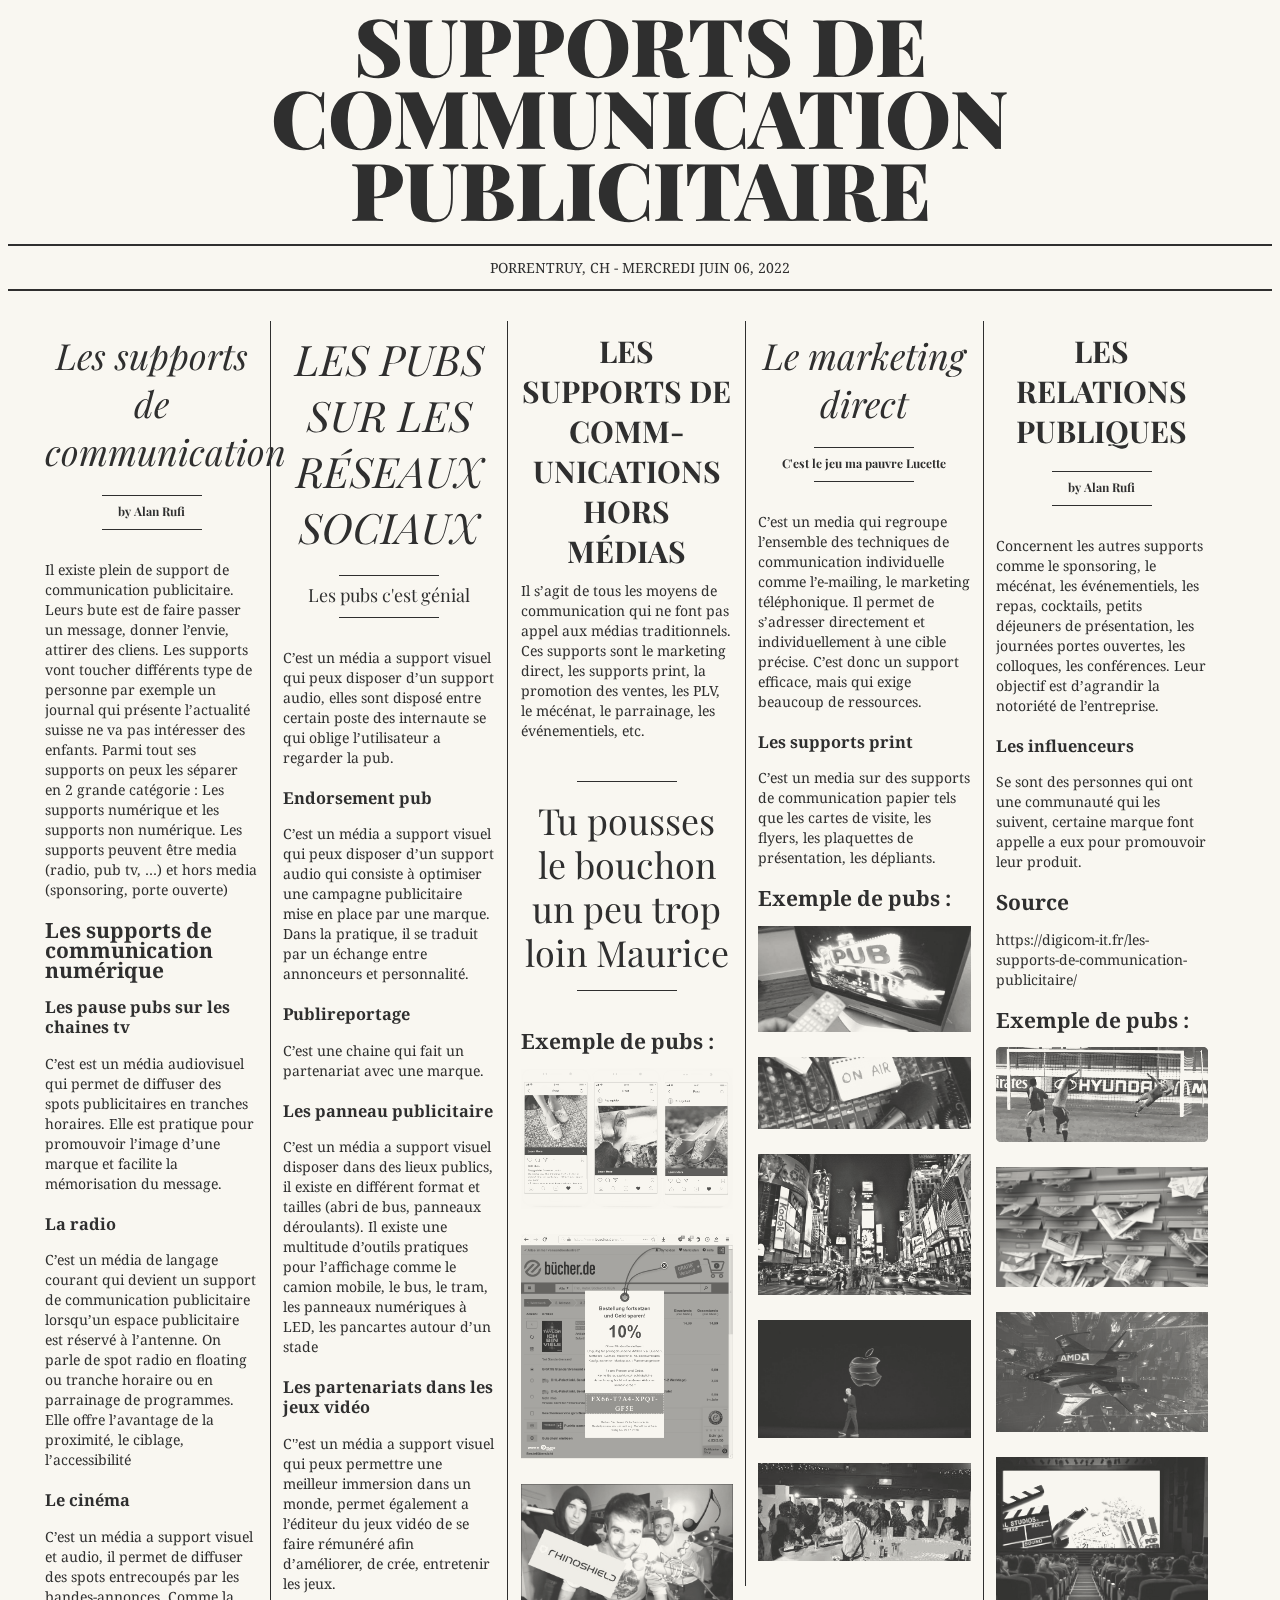
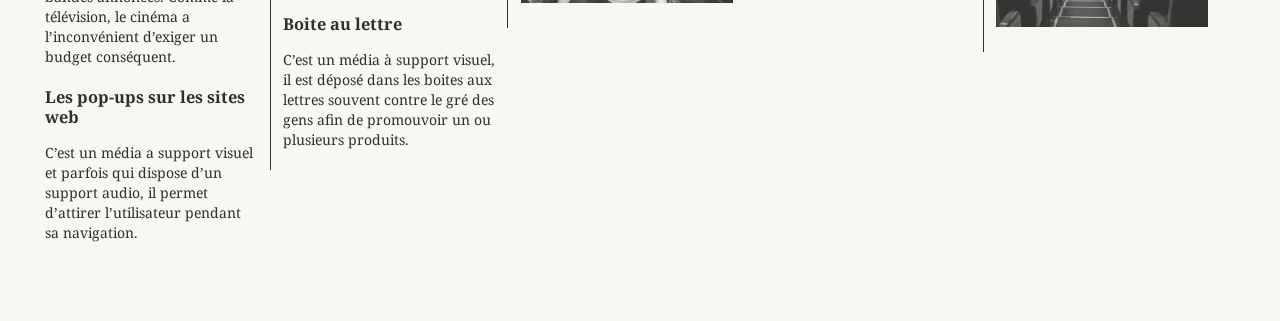
<file: journal.html>
<!DOCTYPE html>
<html lang="en">
<head>
  <meta charset="UTF-8">
  <title>Journal | Cours ECG Publicité</title>
  <link href='https://fonts.googleapis.com/css?family=Playfair+Display:400,700,900,400italic,700italic,900italic|Droid+Serif:400,700,400italic,700italic' rel='stylesheet' type='text/css'>
  <link rel="stylesheet" href="style/journal.css">
</head>
<body>
<div class="head">
  <div class="headerobjectswrapper">
    <div class="weatherforcastbox"><span style="font-style: italic;">Weatherforcast for the next 24 hours: Plenty of Sunshine</span><br><span>Wind: 7km/h SSE; Ther: 21°C; Hum: 82%</span></div>
    <header>Supports de communication publicitaire</header>
  </div>

  <div class="subhead">Porrentruy, CH - Mercredi Juin 06, 2022</div>
</div>
<!--<h1>Supports de communication publicitaire</h1>-->
<div class="content">
  <div class="collumns">
    <div class="collumn">
      <div class="head"><span class="headline hl3">Les supports de communication</span><p><span class="headline hl4">by Alan Rufi</span></p></div><p>
      Il existe plein de support de communication publicitaire. Leurs bute est de faire passer un message, donner l’envie,
      attirer des cliens. Les supports vont toucher différents type de personne par exemple un journal qui présente
      l’actualité suisse ne va pas intéresser des enfants. Parmi tout ses supports on peux les séparer en 2 grande
      catégorie : Les supports numérique et les supports non numérique.
      Les supports peuvent être media (radio, pub tv, …) et hors media (sponsoring, porte ouverte)</p>
      <h2>Les supports de communication numérique</h2>
      <h3>Les pause pubs sur les chaines tv</h3>
      <p>C’est est un média audiovisuel qui permet de diffuser des spots publicitaires en tranches horaires. Elle est pratique
        pour promouvoir l’image d’une marque et facilite la mémorisation du message.</p>
      <h3>La radio</h3>
      <p>C’est un média de langage courant qui devient un support de communication publicitaire lorsqu’un espace publicitaire
        est réservé à l’antenne. On parle de spot radio en floating ou tranche horaire ou en parrainage de programmes. Elle
        offre l’avantage de la proximité, le ciblage, l’accessibilité</p>
      <h3>Le cinéma</h3>
      <p>C’est un média a support visuel et audio, il permet de diffuser des spots entrecoupés par les bandes-annonces. Comme
        la télévision, le cinéma a l’inconvénient d’exiger un budget conséquent.</p>
      <h3>Les pop-ups sur les sites web</h3>
      <p>C’est un média a support visuel et parfois qui dispose d’un support audio, il permet d’attirer l’utilisateur pendant
        sa navigation.</p>
    </div>
    <div class="collumn">
      <div class="head"><span class="headline hl5">Les pubs sur les réseaux sociaux</span><p><span class="headline hl6">Les pubs c'est génial</span></p></div>
      <p>C’est un média a support visuel qui peux disposer d’un support audio, elles sont disposé entre certain poste des
        internaute se qui oblige l’utilisateur a regarder la pub.</p>
      <h3>Endorsement pub</h3>
      <p>C’est un média a support visuel qui peux disposer d’un support audio qui consiste à optimiser une campagne
        publicitaire mise en place par une marque. Dans la pratique, il se traduit par un échange entre annonceurs et
        personnalité. </p>
      <h3>Publireportage</h3>
      <p>C’est une chaine qui fait un partenariat avec une marque.</p>
      <h3>Les panneau publicitaire</h3>
      <p>C’est un média a support visuel disposer dans des lieux publics, il existe en différent format et tailles (abri de
        bus, panneaux déroulants). Il existe une multitude d’outils pratiques pour l’affichage comme le camion mobile, le
        bus, le tram, les panneaux numériques à LED, les pancartes autour d’un stade</p>
      <h3>Les partenariats dans les jeux vidéo</h3>
      <p>C'’est un média a support visuel qui peux permettre une meilleur immersion dans un monde, permet également a
        l’éditeur du jeux vidéo de se faire rémunéré afin d’améliorer, de crée, entretenir les jeux. </p>
      <h3>Boite au lettre</h3>
      <p>C’est un média à support visuel, il est déposé dans les boites aux lettres souvent contre le gré des gens afin de
        promouvoir un ou plusieurs produits.</p>
    </div>
    <div class="collumn"><div class="head"><span class="headline hl1">Les supports de comm-<br>unications hors médias</span></div>
      <p>Il s’agit de tous les moyens de communication qui ne font pas appel aux médias traditionnels. Ces supports sont le
        marketing direct, les supports print, la promotion des ventes, les PLV, le mécénat, le parrainage, les
        événementiels, etc.</p>
      <span class="citation">Tu pousses le bouchon un peu trop loin Maurice</span>
      <!-- PUBS -->
      <h2>Exemple de pubs :</h2>
      <figure class="figure">
        <img class="media" src="img/communication-publicitaire/exemple-publicité-carrousel-instagram.png" alt="Boites au lettres remplis">
      </figure>
      <figure class="figure">
        <img class="media" src="img/communication-publicitaire/Exit_intent_popup_at_buecher.de.png" alt="Boites au lettres remplis">
      </figure>
      <figure class="figure">
        <img class="media" src="img/communication-publicitaire/maxresdefault.jpg" alt="Boites au lettres remplis">
      </figure>
    </div>
    <div class="collumn"><div class="head"><span class="headline hl3">Le marketing direct</span><p><span class="headline hl4">C'est le jeu ma pauvre Lucette</span></p></div><p><p>C’est un media qui regroupe l’ensemble des techniques de communication individuelle comme l’e-mailing, le marketing
      téléphonique. Il permet de s’adresser directement et individuellement à une cible précise. C’est donc un support
      efficace, mais qui exige beaucoup de ressources.</p>
      <h3>Les supports print </h3>
      <p>C’est un media sur des supports de communication papier tels que les cartes de visite, les flyers, les plaquettes de
        présentation, les dépliants.</p>
      <!-- PUBS -->
      <h2>Exemple de pubs :</h2>
      <figure class="figure">
        <img class="media" src="img/communication-publicitaire/Le-retour-de-l-ecran-pub-pas-exclu.jpg" alt="Boites au lettres remplis">
      </figure>
      <figure class="figure">
        <img class="media" src="img/communication-publicitaire/slideradio2.jpg" alt="Boites au lettres remplis">
      </figure>
      <figure class="figure">
        <img class="media" src="img/communication-publicitaire/times-square-new-york.jpg" alt="Boites au lettres remplis">
      </figure>
      <figure class="figure">
        <img class="media" src="img/communication-publicitaire/apple2.png" alt="Boites au lettres remplis">
      </figure>
      <figure class="figure">
        <img class="media" src="img/communication-publicitaire/evenement.jpg" alt="Boites au lettres remplis">
      </figure>
    </div>
    <div class="collumn"><div class="head"><span class="headline hl1">Les relations publiques</span><p><span class="headline hl4">by Alan Rufi</span></p></div>
      <p>Concernent les autres supports comme le sponsoring, le mécénat, les événementiels, les repas, cocktails, petits
        déjeuners de présentation, les journées portes ouvertes, les colloques, les conférences. Leur objectif est
        d’agrandir la notoriété de l’entreprise.</p>
      <h3>Les influenceurs</h3>
      <p>Se sont des personnes qui ont une communauté qui les suivent, certaine marque font appelle a eux pour promouvoir leur
        produit.</p>
      <h2>Source</h2>
      <p>https://digicom-it.fr/les-supports-de-communication-publicitaire/</p>
      <!-- PUBS -->
      <h2>Exemple de pubs :</h2>
      <figure class="figure">
        <img class="media" src="img/communication-publicitaire/images_jeuxvideo_dossiers_la_pub_gamesfifa1.png" alt="Pubs sur les bordures du terrain de foot dans un jeux">
      </figure>
      <figure class="figure">
        <img class="media" src="img/communication-publicitaire/boiteLettrepubs.jpg" alt="Boites au lettres remplis">
      </figure>
      <figure class="figure">
        <img class="media" src="img/communication-publicitaire/amd_-_2.jpg" alt="Boites au lettres remplis">
      </figure>
      <figure class="figure">
        <img class="media" src="img/communication-publicitaire/Cinepub-5.png" alt="Boites au lettres remplis">
      </figure>
    </div>
  </div>
</div>
</body>
</html>
</file>
<file: style/journal.css>
body{
    font-family: 'Droid Serif', serif;
    font-size: 14px;
    color: #2f2f2f;
    background-color: #f9f7f1;
}
header{
    font-family: 'Playfair Display', serif;
    font-weight: 900;
    font-size: 80px;
    text-transform: uppercase;
    display: inline-block;
    line-height: 72px;
    margin-bottom: 20px;

}
p{
    margin-top: 0;
    margin-bottom: 20px;
}
.head{
    text-align: center;
    position: relative;


}

.headerobjectswrapper{
}

.subhead{
    text-transform: uppercase;
    border-bottom: 2px solid #2f2f2f;
    border-top: 2px solid #2f2f2f;
    padding: 12px 0 12px 0;

}
.weatherforcastbox{
    position: relative;
    width: 12%;
    left: 10px;
    border: 3px double #2f2f2f;
    padding: 10px 15px 10px 15px;
    line-height: 20px;
    display: inline-block;
    margin: 0 50px 20px -360px;
}
.content{
    font-size: 0;
    line-height: 0;
    word-spacing: -.31em;
    display: inline-block;
    margin: 30px 2% 0 2%;


}
.collumns{

}

.collumn{
    font-size: 14px;
    line-height: 20px;
    width: 17.5%;
    display: inline-block;
    padding: 0 1% 0 1%;
    vertical-align: top;
    margin-bottom: 50px;
    transition: all .7s;
}
.collumn + .collumn {
    border-left: 1px solid #2f2f2f;
}
.collumn .headline{
    text-align: center;
    line-height: normal;
    font-family: 'Playfair Display', serif;
    display: block;
    margin: 0 auto;


}
.collumn .headline.hl1{
    font-weight: 700;
    font-size: 30px;
    text-transform: uppercase;
    padding: 10px 0 10px 0;

}

.collumn .headline.hl2{
    font-weight: 400;
    font-style: italic;
    font-size: 24px;
    box-sizing: border-box;
    padding: 10px 0 10px 0;
}

.collumn .headline.hl2:before{
    border-top: 1px solid #2f2f2f;
    content: '';
    width: 100px;
    height: 7px;
    display: block;
    margin: 0 auto;
}
.collumn .headline.hl2:after{
    border-bottom: 1px solid #2f2f2f;
    content: '';
    width: 100px;
    height: 13px;
    display: block;
    margin: 0 auto;

}

.collumn .headline.hl3{
    font-weight: 400;
    font-style: italic;
    font-size: 36px;
    box-sizing: border-box;
    padding: 10px 0 10px 0;
}
.collumn .headline.hl4{
    font-weight: 700;
    font-size: 12px;
    box-sizing: border-box;
    padding: 10px 0 10px 0;
}
.collumn .headline.hl4:before{
    border-top: 1px solid #2f2f2f;
    content: '';
    width: 100px;
    height: 7px;
    display: block;
    margin: 0 auto;
}
.collumn .headline.hl4:after{
    border-bottom: 1px solid #2f2f2f;
    content: '';
    width: 100px;
    height: 10px;
    display: block;
    margin: 0 auto;

}

.collumn .headline.hl5{
    font-weight: 400;
    font-size: 42px;
    text-transform: uppercase;
    font-style: italic;
    box-sizing: border-box;
    padding: 10px 0 10px 0;
}
.collumn .headline.hl6{
    font-weight: 400;
    font-size: 18px;
    box-sizing: border-box;
    padding: 10px 0 10px 0;
}
.collumn .headline.hl6:before{
    border-top: 1px solid #2f2f2f;
    content: '';
    width: 100px;
    height: 7px;
    display: block;
    margin: 0 auto;
}
.collumn .headline.hl6:after{
    border-bottom: 1px solid #2f2f2f;
    content: '';
    width: 100px;
    height: 10px;
    display: block;
    margin: 0 auto;

}
.collumn .headline.hl7{
    font-weight: 700;
    font-size: 12px;
    box-sizing: border-box;
    display: block;
    padding: 10px 0 10px 0;
}
.collumn .headline.hl8{
    font-weight: 700;
    font-size: 12px;
    box-sizing: border-box;
    padding: 10px 0 10px 0;
}
.collumn .headline.hl9{
    font-weight: 700;
    font-size: 12px;
    box-sizing: border-box;
    padding: 10px 0 10px 0;
}
.collumn .headline.hl10{
    font-weight: 700;
    font-size: 12px;
    box-sizing: border-box;
    padding: 10px 0 10px 0;
}
.collumn .citation{
    font-family: 'Playfair Display', serif;
    font-size: 36px;
    line-height: 44px;
    /*font-style: italic;*/
    text-align: center;
    font-weight: 400;
    display: block;
    margin: 40px 0 40px 0;
    font-feature-settings: "liga", "dlig";

}
.collumn .citation:before{
    border-top: 1px solid #2f2f2f;
    content: '';
    width: 100px;
    height: 16px;
    display: block;
    margin: 0 auto;
}
.collumn .citation:after{
    border-bottom: 1px solid #2f2f2f;
    content: '';
    width: 100px;
    height: 16px;
    display: block;
    margin: 0 auto;
}
.collumn .figure {
    margin: 0 0 20px;
}
.collumn .figcaption{
    font-style: italic;
    font-size: 12px;
}
.media {
    -webkit-filter: sepia(80%) contrast(1) opacity(0.8);
    filter: sepia(80%) grayscale(1) contrast(1) opacity(0.8);
    mix-blend-mode: multiply;
    width: 100%;
}
/*________________________________________________________________________________________________________________________________*/
/*MEDIAQUERIES*/
@media only all and (max-width: 1300px) {
    .weatherforcastbox{
        display: none;
    }

}
@media only all and (max-width: 1200px) {
    .collumn{
        width: 31%;
    }

}
@media only all and (max-width: 900px) {
    .collumn{
        width: 47%;
    }

}
@media only all and (max-width: 600px) {
    .collumn{
        width: 100%;
    }
    .collumn + .collumn {
        border-left: none;
        border-bottom: 1px solid #2f2f2f;
    }
    header{
        max-width: 320px;
        font-size: 60px;
        line-height: 54px;
        overflow: hidden;
    }

}
</file>
